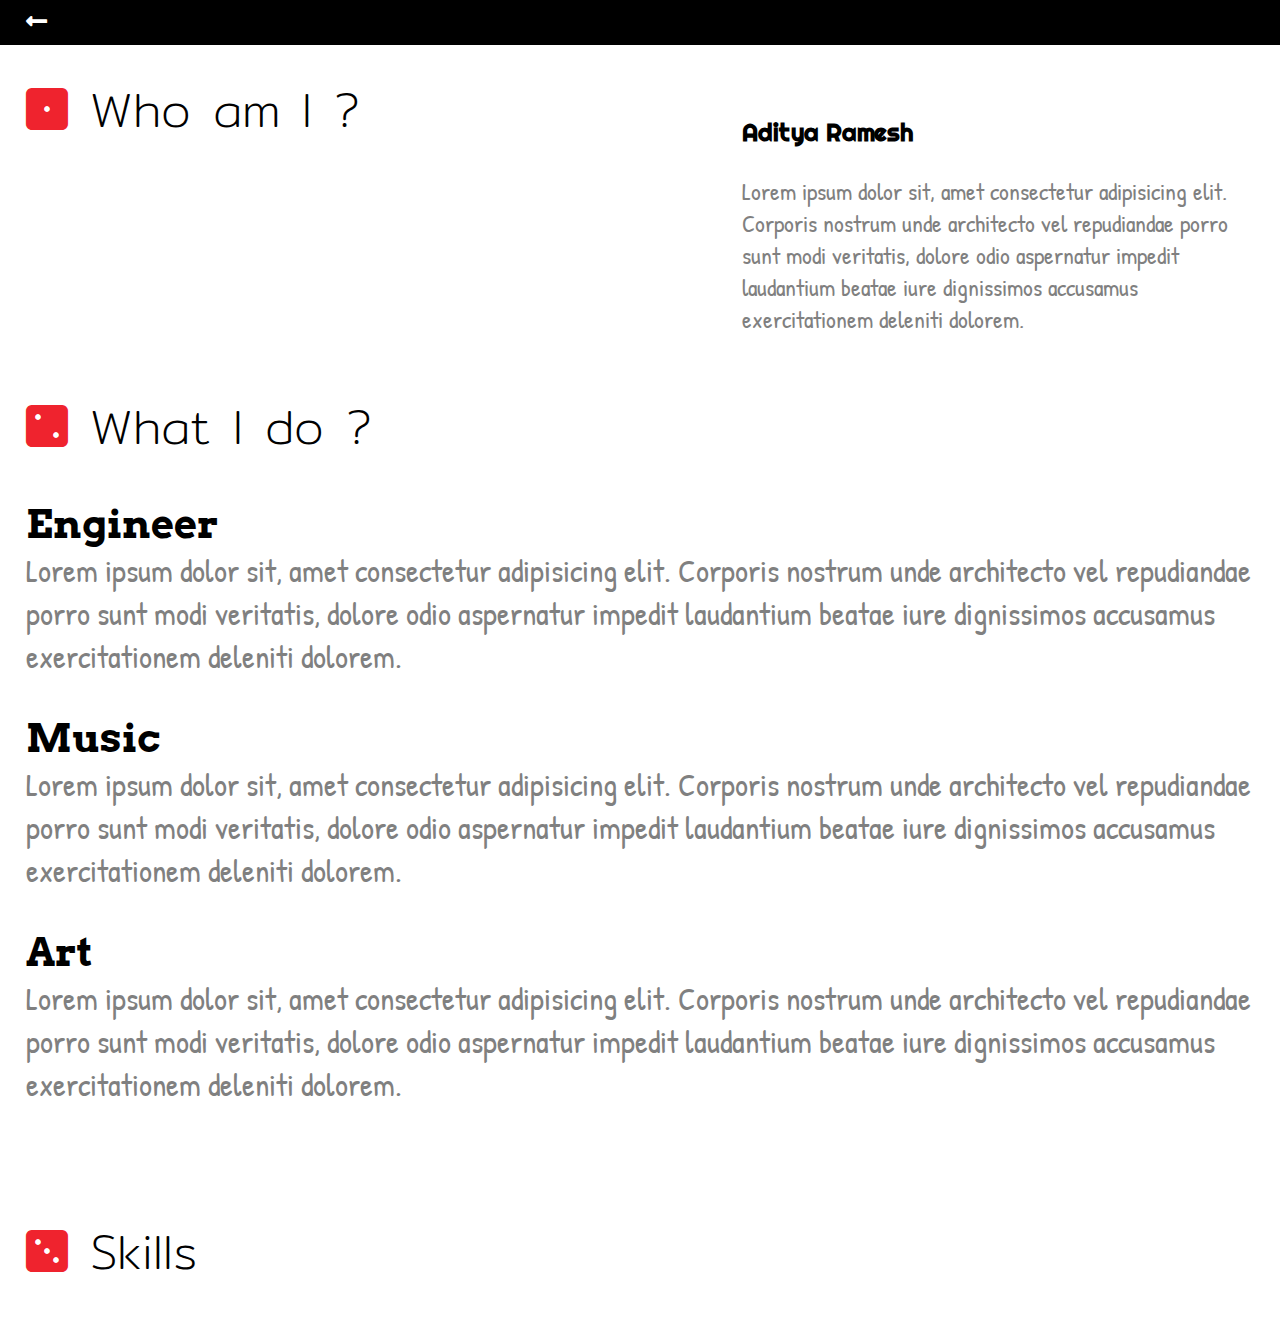
<file: resume.html>
<!DOCTYPE html>
<html lang="en">
  <head>
    <meta charset="UTF-8" />
    <meta name="viewport" content="width=device-width, user-scalable=no" />
    <link rel="stylesheet" href="resume.css" />
    <link
      href="https://fonts.googleapis.com/css?family=Gochi+Hand|Monoton&display=swap"
      rel="stylesheet"
    />
    <link
      rel="stylesheet"
      href="https://cdnjs.cloudflare.com/ajax/libs/font-awesome/5.12.0/css/all.min.css"
    />
    <link
      href="https://fonts.googleapis.com/css?family=Patrick+Hand&display=swap"
      rel="stylesheet"
    />
    <link
      rel="apple-touch-icon"
      sizes="180x180"
      href="images/favicon_io/apple-touch-icon.png"
    />
    <link
      rel="icon"
      type="image/png"
      sizes="32x32"
      href="images/favicon_io/favicon-32x32.png"
    />
    <link
      rel="icon"
      type="image/png"
      sizes="16x16"
      href="images/favicon_io/favicon-16x16.png"
    />
    <link rel="manifest" href="images/favicon_io/site.webmanifest" />


    <link href="https://fonts.googleapis.com/css?family=Patrick+Hand|Righteous&display=swap" rel="stylesheet">
    <link href="https://fonts.googleapis.com/css?family=Arvo&display=swap" rel="stylesheet">
    <link href="https://fonts.googleapis.com/css?family=Mitr&display=swap" rel="stylesheet">    
    <script src="app.js"></script>
    <title>aditya ramesh</title>
  </head>
  <body>
    <div class="back-bar">
        <a href="index.html"><i class="fas fa-long-arrow-alt-left"></i></a>
      </div>
    <div class="main">
      <ul class="intro-section">
        <li>
            <div class="headline"> <i class="icon-headline fas fa-dice-one"></i> Who am I ?</div>
        </li>
        <li>
            <div class="intro">
            <h1 class="name">Aditya Ramesh</h1>
            <p class="name-para">
                Lorem ipsum dolor sit, amet consectetur adipisicing elit. Corporis
                nostrum unde architecto vel repudiandae porro sunt modi veritatis,
                dolore odio aspernatur impedit laudantium beatae iure dignissimos
                accusamus exercitationem deleniti dolorem.
            </p>
            <div class="potrait"></div>
            </div>
        </li>
      </ul>


      <div class="section">
        <div class="headline"> <i class="icon-headline fas fa-dice-two"></i> What I do ?</div>
        <div class="me1">
          <div class="subheadline">Engineer</div>
          <div class="para">
            Lorem ipsum dolor sit, amet consectetur adipisicing elit. Corporis
            nostrum unde architecto vel repudiandae porro sunt modi veritatis,
            dolore odio aspernatur impedit laudantium beatae iure dignissimos
            accusamus exercitationem deleniti dolorem.
          </div>
        </div>
        <div class="me2">
          <div class="subheadline">Music</div>
          <div class="para">
            Lorem ipsum dolor sit, amet consectetur adipisicing elit. Corporis
            nostrum unde architecto vel repudiandae porro sunt modi veritatis,
            dolore odio aspernatur impedit laudantium beatae iure dignissimos
            accusamus exercitationem deleniti dolorem.
          </div>
        </div>
        <div class="me3">
          <div class="subheadline">Art</div>
          <div class="para">
            Lorem ipsum dolor sit, amet consectetur adipisicing elit. Corporis
            nostrum unde architecto vel repudiandae porro sunt modi veritatis,
            dolore odio aspernatur impedit laudantium beatae iure dignissimos
            accusamus exercitationem deleniti dolorem.
          </div>
        </div>
      </div>
      <div class="section">
        <div class="headline"> <i class="icon-headline fas fa-dice-three"></i> Skills</div>
        <!-- Skills -->
      </div>
    </div>
  </body>
</html>
</file>
<file: resume.css>
*,
*::before,
*::after {
  margin: 0;
  padding: 0;
  box-sizing: border-box;
}

:root {
    --main-blue: rgba(30, 11, 127, 1);
    --main-red: rgba(239, 35, 46, 1);
    --main-white: rgba(251, 245, 243, 1);
    --main-green: rgba(23, 190, 187, 1);
    --main-yellow: rgba(255, 184, 0, 1);
  

    --name: 'Righteous', cursive;
    --para: 'Patrick Hand', cursive;
    --subheadline: 'Arvo', serif; 
    --headline: 'Mitr', sans-serif;
  }
  
  
  a{
    text-decoration: none;
  }
  
  li{
    list-style: none;
  }

  .back-bar{
      background-color: black;
      height: 5vh;
      width: 100vw;
      padding: 1vh 0;
      position: fixed;
  }

  .back-bar a{
      color: white;
      font-size: 1.5rem;
      padding-left: 2vw;
  }

  .main{

      padding-top:8vh ;
      padding-right: 2vw;
      padding-left:2vw ;
      display: flex;
      flex-direction: column;
      
  }

  .main >div{
      padding: 4vh 0 ;
  }

  .section >div{
    padding: 2vh 0 ;
  }

  .intro-section{
      display: flex;
      flex-direction: row;
      justify-content: space-between;
  }


  .headline{
      color: black;
      font-family: var(--headline);
      font-weight: 200;
      font-size: 3rem;
  }

  .icon-headline
  {
      color: var(--main-red);
  }


  .subheadline{
      color:black;
      font-family: var(--subheadline);
      font-weight: bold;
      font-size: 2.5rem;
  }


  .name{
      color: black;
      font-family: var(--name);
      font-weight: bold;
      font-size: 1.5rem;
      padding-top: 5vh;
      padding-bottom: 3vh;
  }

  
  .name-para{
    color: grey;
    font-family: var(--para);
    font-size: 1.5rem;  

}

  .para{
      color: grey;
      font-family: var(--para);
      font-size: 2rem;  
  }

  .intro{
    width: 40vw;

  }

  @media only screen and (max-width: 756px) {
    
    .intro-section{
        flex-direction: column;
    }
    
    .intro{
        width: auto;
    }


  }
</file>
